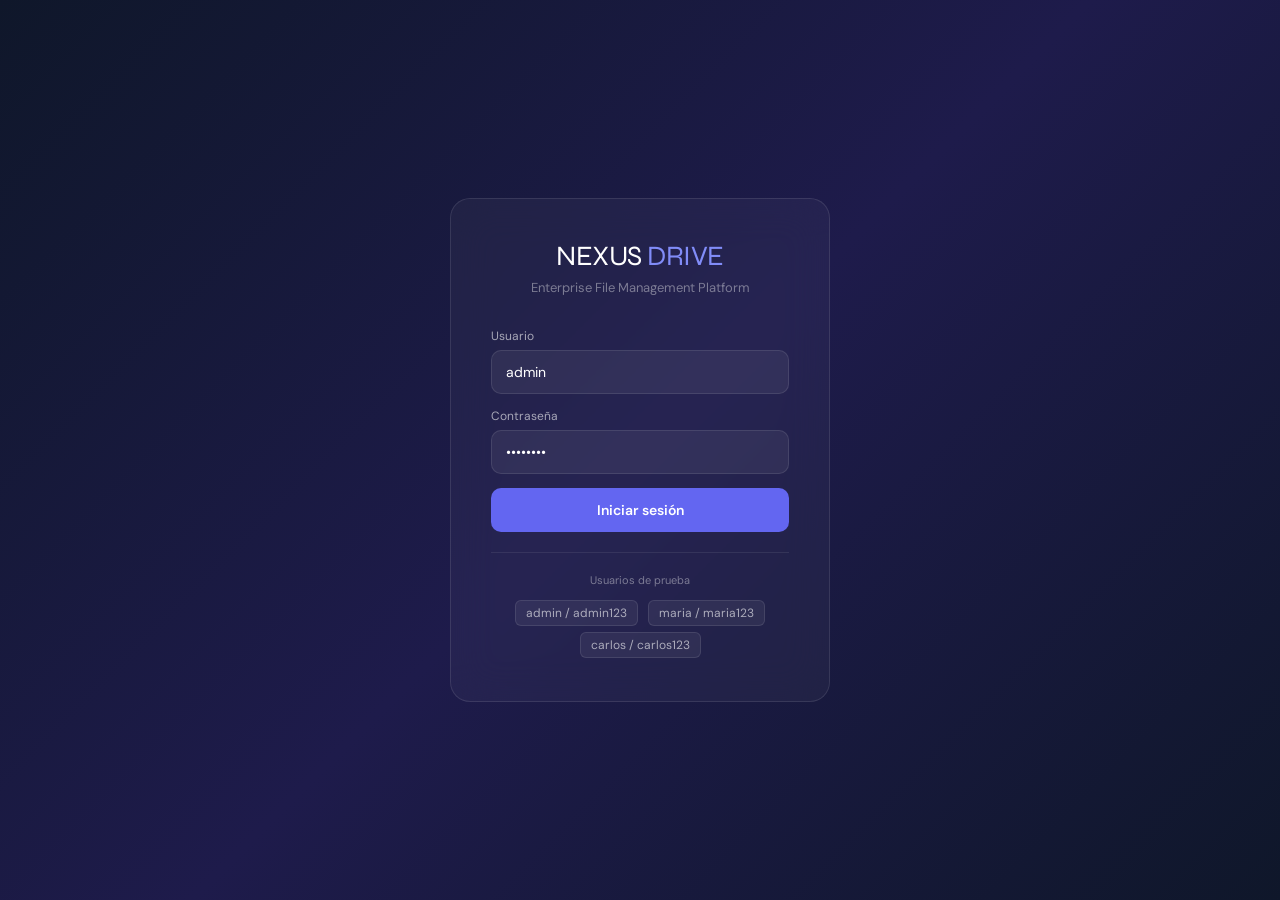
<file: index.html>
<!DOCTYPE html>
<html lang="es">
<head>
<meta charset="UTF-8">
<meta name="viewport" content="width=device-width, initial-scale=1.0">
<title>Nexus Drive Enterprise</title>
<link rel="preconnect" href="https://fonts.googleapis.com">
<link href="https://fonts.googleapis.com/css2?family=DM+Sans:wght@300;400;500;600&family=Syne:wght@600;700&display=swap" rel="stylesheet">
<style>
:root {
  --brand: #0f172a; --brand-mid: #1e293b; --brand-soft: #334155;
  --accent: #6366f1; --accent-light: #818cf8; --accent-bg: #eef2ff;
  --accent-glow: rgba(99,102,241,0.15); --success: #10b981; --success-bg: #ecfdf5;
  --warning: #f59e0b; --warning-bg: #fffbeb; --danger: #ef4444; --danger-bg: #fef2f2;
  --info: #3b82f6; --info-bg: #eff6ff; --bg: #f8fafc; --surface: #ffffff;
  --surface-2: #f1f5f9; --surface-3: #e2e8f0; --text: #0f172a; --text-2: #475569;
  --text-3: #94a3b8; --border: #e2e8f0; --border-2: #cbd5e1;
  --shadow-sm: 0 1px 3px rgba(0,0,0,0.08), 0 1px 2px rgba(0,0,0,0.04);
  --shadow: 0 4px 16px rgba(0,0,0,0.08), 0 2px 4px rgba(0,0,0,0.04);
  --shadow-lg: 0 12px 32px rgba(0,0,0,0.1), 0 4px 8px rgba(0,0,0,0.06);
  --radius: 10px; --radius-lg: 16px; --sidebar-w: 260px; --header-h: 64px;
}
* { box-sizing: border-box; margin: 0; padding: 0; }
body { font-family: 'DM Sans', sans-serif; background: var(--bg); color: var(--text); height: 100vh; overflow: hidden; display: flex; flex-direction: column; }

/* LOGIN */
#login-screen { position: fixed; inset: 0; z-index: 1000; background: linear-gradient(135deg, #0f172a 0%, #1e1b4b 50%, #0f172a 100%); display: flex; align-items: center; justify-content: center; }
.login-card { background: rgba(255,255,255,0.04); border: 1px solid rgba(255,255,255,0.1); backdrop-filter: blur(20px); border-radius: 20px; padding: 40px; width: 380px; text-align: center; }
.login-logo { font-family: 'Syne', sans-serif; font-size: 28px; color: #fff; margin-bottom: 6px; letter-spacing: -0.5px; }
.login-logo span { color: #818cf8; }
.login-sub { color: rgba(255,255,255,0.4); font-size: 13px; margin-bottom: 32px; }
.login-label { color: rgba(255,255,255,0.6); font-size: 12px; text-align: left; display: block; margin-bottom: 6px; }
.login-input { width: 100%; background: rgba(255,255,255,0.06); border: 1px solid rgba(255,255,255,0.1); border-radius: 10px; color: white; font-size: 14px; padding: 12px 14px; margin-bottom: 14px; font-family: inherit; transition: border-color 0.2s; }
.login-input:focus { outline: none; border-color: #818cf8; }
.login-btn { width: 100%; background: #6366f1; color: white; border: none; border-radius: 10px; font-size: 14px; font-weight: 600; padding: 13px; cursor: pointer; font-family: inherit; transition: all 0.2s; }
.login-btn:hover { background: #4f46e5; transform: translateY(-1px); }
.login-err { color: #f87171; font-size: 13px; margin-top: 8px; }
.demo-users { margin-top: 20px; padding-top: 20px; border-top: 1px solid rgba(255,255,255,0.08); }
.demo-users p { color: rgba(255,255,255,0.4); font-size: 11px; margin-bottom: 10px; }
.demo-chip { display: inline-block; background: rgba(255,255,255,0.06); border: 1px solid rgba(255,255,255,0.1); border-radius: 6px; padding: 4px 10px; font-size: 12px; color: rgba(255,255,255,0.6); cursor: pointer; margin: 3px; transition: all 0.15s; }
.demo-chip:hover { background: rgba(255,255,255,0.12); color: white; }

/* LAYOUT */
#app { display: flex; height: 100vh; overflow: hidden; }

/* SIDEBAR */
.sidebar { width: var(--sidebar-w); background: var(--surface); border-right: 1px solid var(--border); display: flex; flex-direction: column; flex-shrink: 0; overflow: hidden; }
.sidebar-header { height: var(--header-h); padding: 0 20px; display: flex; align-items: center; gap: 10px; border-bottom: 1px solid var(--border); flex-shrink: 0; }
.logo-icon { width: 32px; height: 32px; background: var(--accent); border-radius: 8px; display: flex; align-items: center; justify-content: center; }
.logo-icon svg { width: 18px; height: 18px; fill: white; }
.logo-text { font-family: 'Syne', sans-serif; font-size: 16px; font-weight: 700; color: var(--text); }
.logo-text span { color: var(--accent); }
.sidebar-nav { padding: 12px 12px; flex: 1; overflow-y: auto; }
.nav-section { margin-bottom: 24px; }
.nav-label { font-size: 10px; font-weight: 600; color: var(--text-3); letter-spacing: 0.08em; text-transform: uppercase; padding: 0 8px; margin-bottom: 6px; }
.nav-item { display: flex; align-items: center; gap: 10px; padding: 9px 10px; border-radius: var(--radius); cursor: pointer; color: var(--text-2); font-size: 14px; transition: all 0.15s; margin-bottom: 2px; user-select: none; }
.nav-item:hover { background: var(--surface-2); color: var(--text); }
.nav-item.active { background: var(--accent-bg); color: var(--accent); font-weight: 500; }
.nav-item svg { width: 17px; height: 17px; flex-shrink: 0; }
.nav-badge { margin-left: auto; background: var(--surface-2); color: var(--text-3); font-size: 11px; padding: 2px 7px; border-radius: 20px; }
.nav-item.active .nav-badge { background: #e0e7ff; color: var(--accent); }
.folders-list { margin-top: 4px; }
.folder-item { display: flex; align-items: center; gap: 8px; padding: 8px 10px; border-radius: var(--radius); cursor: pointer; font-size: 13px; color: var(--text-2); transition: all 0.15s; margin-bottom: 1px; }
.folder-item:hover { background: var(--surface-2); color: var(--text); }
.folder-item.active { background: var(--accent-bg); color: var(--accent); }
.folder-count { margin-left: auto; color: var(--text-3); font-size: 11px; }
.sidebar-footer { padding: 12px; border-top: 1px solid var(--border); flex-shrink: 0; }
.storage-bar { height: 4px; background: var(--surface-3); border-radius: 4px; margin: 8px 0 6px; }
.storage-fill { height: 100%; border-radius: 4px; background: var(--accent); }
.storage-text { font-size: 11px; color: var(--text-3); }
.user-badge { display: flex; align-items: center; gap: 10px; padding: 10px; border-radius: var(--radius); cursor: pointer; transition: background 0.15s; }
.user-badge:hover { background: var(--surface-2); }
.avatar { width: 32px; height: 32px; border-radius: 8px; background: var(--accent); display: flex; align-items: center; justify-content: center; font-size: 12px; font-weight: 600; color: white; flex-shrink: 0; }
.user-info-name { font-size: 13px; font-weight: 500; color: var(--text); }
.user-info-role { font-size: 11px; color: var(--text-3); }
.logout-btn { margin-left: auto; color: var(--text-3); background: none; border: none; cursor: pointer; padding: 4px; border-radius: 6px; display: flex; transition: all 0.15s; }
.logout-btn:hover { background: var(--danger-bg); color: var(--danger); }
.logout-btn svg { width: 15px; height: 15px; }

/* MAIN */
.main { flex: 1; display: flex; flex-direction: column; overflow: hidden; }

/* TOPBAR */
.topbar { height: var(--header-h); background: var(--surface); border-bottom: 1px solid var(--border); display: flex; align-items: center; gap: 12px; padding: 0 24px; flex-shrink: 0; }
.search-wrap { flex: 1; max-width: 480px; position: relative; }
.search-icon { position: absolute; left: 12px; top: 50%; transform: translateY(-50%); color: var(--text-3); }
.search-icon svg { width: 16px; height: 16px; }
.search-input { width: 100%; background: var(--surface-2); border: 1px solid transparent; border-radius: var(--radius); padding: 9px 12px 9px 36px; font-size: 14px; color: var(--text); font-family: inherit; transition: all 0.2s; }
.search-input:focus { outline: none; background: white; border-color: var(--accent); box-shadow: 0 0 0 3px var(--accent-glow); }
.search-input::placeholder { color: var(--text-3); }
.topbar-right { margin-left: auto; display: flex; align-items: center; gap: 8px; }
.filter-select { background: var(--surface-2); border: 1px solid var(--border); border-radius: var(--radius); padding: 8px 12px; font-size: 13px; color: var(--text-2); font-family: inherit; cursor: pointer; }
.filter-select:focus { outline: none; }
.view-toggle { display: flex; background: var(--surface-2); border-radius: var(--radius); padding: 3px; gap: 2px; }
.view-btn { padding: 5px 8px; border-radius: 7px; border: none; background: none; cursor: pointer; color: var(--text-3); transition: all 0.15s; }
.view-btn.active { background: white; color: var(--accent); box-shadow: var(--shadow-sm); }
.view-btn svg { width: 16px; height: 16px; display: block; }
.btn-primary { display: flex; align-items: center; gap: 7px; background: var(--accent); color: white; border: none; border-radius: var(--radius); padding: 9px 16px; font-size: 13px; font-weight: 500; cursor: pointer; font-family: inherit; white-space: nowrap; transition: all 0.2s; }
.btn-primary:hover { background: #4f46e5; transform: translateY(-1px); box-shadow: 0 4px 12px var(--accent-glow); }
.btn-primary svg { width: 15px; height: 15px; }
.btn-ghost { display: flex; align-items: center; gap: 7px; background: none; color: var(--text-2); border: 1px solid var(--border); border-radius: var(--radius); padding: 8px 14px; font-size: 13px; cursor: pointer; font-family: inherit; transition: all 0.15s; }
.btn-ghost:hover { background: var(--surface-2); border-color: var(--border-2); }
.btn-ghost svg { width: 15px; height: 15px; }

/* CONTENT */
.content { flex: 1; overflow-y: auto; padding: 24px; }

/* BREADCRUMB */
.breadcrumb { display: flex; align-items: center; gap: 6px; margin-bottom: 20px; font-size: 13px; }
.crumb { color: var(--text-3); cursor: pointer; }
.crumb:hover { color: var(--text); }
.crumb-sep { color: var(--surface-3); }
.crumb-current { color: var(--text); font-weight: 500; }

/* STATS */
.stats-row { display: grid; grid-template-columns: repeat(4, 1fr); gap: 12px; margin-bottom: 24px; }
.stat-card { background: var(--surface); border: 1px solid var(--border); border-radius: var(--radius-lg); padding: 16px 18px; display: flex; align-items: center; gap: 14px; }
.stat-icon { width: 40px; height: 40px; border-radius: 10px; display: flex; align-items: center; justify-content: center; flex-shrink: 0; }
.stat-icon svg { width: 20px; height: 20px; }
.stat-value { font-size: 22px; font-weight: 600; color: var(--text); line-height: 1.1; }
.stat-label { font-size: 12px; color: var(--text-3); margin-top: 2px; }

/* SECTION HEADER */
.section-header { display: flex; align-items: center; gap: 10px; margin-bottom: 16px; }
.section-title { font-size: 15px; font-weight: 600; color: var(--text); flex: 1; }

/* GRID */
.files-grid { display: grid; grid-template-columns: repeat(auto-fill, minmax(180px, 1fr)); gap: 14px; }
.file-card { background: var(--surface); border: 1px solid var(--border); border-radius: var(--radius-lg); cursor: pointer; transition: all 0.2s; overflow: hidden; position: relative; }
.file-card:hover { border-color: var(--accent); box-shadow: 0 0 0 3px var(--accent-glow); transform: translateY(-2px); }
.file-card.selected { border-color: var(--accent); background: var(--accent-bg); }
.file-thumb { height: 110px; display: flex; align-items: center; justify-content: center; position: relative; overflow: hidden; }
.file-thumb-img { width: 100%; height: 100%; object-fit: cover; }
.file-type-icon { font-size: 44px; line-height: 1; }
.file-star-btn { position: absolute; top: 8px; right: 8px; background: rgba(255,255,255,0.9); border: none; border-radius: 6px; width: 28px; height: 28px; cursor: pointer; display: flex; align-items: center; justify-content: center; opacity: 0; transition: all 0.15s; }
.file-card:hover .file-star-btn { opacity: 1; }
.file-star-btn.starred { opacity: 1; color: var(--warning); }
.file-star-btn svg { width: 14px; height: 14px; }
.file-info { padding: 12px; }
.file-name { font-size: 13px; font-weight: 500; color: var(--text); white-space: nowrap; overflow: hidden; text-overflow: ellipsis; margin-bottom: 4px; }
.file-meta { font-size: 11px; color: var(--text-3); display: flex; gap: 8px; align-items: center; }
.file-meta-dot { width: 3px; height: 3px; border-radius: 50%; background: var(--surface-3); }
.file-actions { display: flex; gap: 4px; padding: 8px 12px; border-top: 1px solid var(--border); opacity: 0; transition: opacity 0.15s; }
.file-card:hover .file-actions { opacity: 1; }
.file-action-btn { flex: 1; background: none; border: none; cursor: pointer; padding: 5px; border-radius: 6px; display: flex; align-items: center; justify-content: center; color: var(--text-3); font-size: 11px; gap: 4px; transition: all 0.15s; font-family: inherit; }
.file-action-btn:hover { background: var(--surface-2); color: var(--text); }
.file-action-btn.del:hover { background: var(--danger-bg); color: var(--danger); }
.file-action-btn svg { width: 13px; height: 13px; }

/* LIST */
.files-list { display: flex; flex-direction: column; gap: 1px; }
.file-row { display: grid; grid-template-columns: 40px 1fr 120px 100px 120px auto; align-items: center; gap: 12px; padding: 11px 14px; background: var(--surface); border: 1px solid var(--border); border-radius: var(--radius); cursor: pointer; transition: all 0.15s; }
.file-row:hover { border-color: var(--border-2); background: var(--surface-2); }
.file-row-icon { width: 36px; height: 36px; border-radius: 8px; display: flex; align-items: center; justify-content: center; font-size: 20px; }
.file-row-name { font-size: 13px; font-weight: 500; color: var(--text); overflow: hidden; text-overflow: ellipsis; white-space: nowrap; }
.file-row-meta { font-size: 12px; color: var(--text-3); }
.file-row-actions { display: flex; gap: 6px; }
.icon-btn { background: none; border: none; cursor: pointer; padding: 6px; border-radius: 6px; color: var(--text-3); display: flex; transition: all 0.15s; }
.icon-btn:hover { background: var(--surface-2); color: var(--text); }
.icon-btn.del:hover { background: var(--danger-bg); color: var(--danger); }
.icon-btn svg { width: 15px; height: 15px; }

/* EMPTY */
.empty-state { text-align: center; padding: 60px 20px; }
.empty-icon { font-size: 56px; margin-bottom: 12px; opacity: 0.4; }
.empty-title { font-size: 16px; font-weight: 600; color: var(--text-2); margin-bottom: 6px; }
.empty-sub { font-size: 14px; color: var(--text-3); }

/* UPLOAD ZONE */
.upload-zone { border: 2px dashed var(--border-2); border-radius: var(--radius-lg); padding: 28px; text-align: center; transition: all 0.2s; cursor: pointer; margin-bottom: 20px; }
.upload-zone:hover, .upload-zone.drag { border-color: var(--accent); background: var(--accent-bg); }
.upload-zone p { color: var(--text-3); font-size: 13px; margin-top: 8px; }
.upload-zone strong { color: var(--accent); }

/* ===== FULLSCREEN FILE VIEWER ===== */
#view-file-modal {
  position: fixed; inset: 0; z-index: 200;
  background: rgba(0,0,0,0.92);
  display: flex; flex-direction: column;
  overflow: hidden;
}
.viewer-topbar {
  display: flex; align-items: center; gap: 12px; padding: 14px 20px;
  background: rgba(255,255,255,0.04); border-bottom: 1px solid rgba(255,255,255,0.08);
  flex-shrink: 0;
}
.viewer-file-name-wrap {
  flex: 1; display: flex; align-items: center; gap: 8px; min-width: 0;
}
.viewer-file-name {
  font-size: 15px; font-weight: 600; color: #fff;
  white-space: nowrap; overflow: hidden; text-overflow: ellipsis; cursor: pointer;
}
.viewer-file-name:hover { text-decoration: underline; text-decoration-color: rgba(255,255,255,0.4); }
.viewer-file-meta { font-size: 12px; color: rgba(255,255,255,0.45); flex-shrink: 0; }
.viewer-edit-name-input {
  font-size: 15px; font-weight: 600; background: rgba(255,255,255,0.1);
  border: 1px solid rgba(99,102,241,0.7); border-radius: 6px; color: #fff;
  padding: 5px 10px; font-family: inherit; flex: 1; min-width: 0; max-width: 500px;
}
.viewer-edit-name-input:focus { outline: none; border-color: #818cf8; }
.viewer-topbar-actions { display: flex; align-items: center; gap: 8px; flex-shrink: 0; }
.viewer-btn {
  display: flex; align-items: center; gap: 6px; padding: 7px 14px;
  border-radius: 8px; border: 1px solid rgba(255,255,255,0.15); background: rgba(255,255,255,0.07);
  color: rgba(255,255,255,0.8); font-size: 13px; font-family: inherit; cursor: pointer; transition: all 0.15s;
}
.viewer-btn:hover { background: rgba(255,255,255,0.15); color: #fff; }
.viewer-btn.accent { background: var(--accent); border-color: var(--accent); color: #fff; }
.viewer-btn.accent:hover { background: #4f46e5; }
.viewer-btn.danger:hover { background: rgba(239,68,68,0.2); border-color: rgba(239,68,68,0.5); color: #f87171; }
.viewer-btn.close-btn { padding: 7px 10px; }
.viewer-btn svg { width: 15px; height: 15px; }

.viewer-body { flex: 1; display: flex; overflow: hidden; }
.viewer-preview { flex: 1; display: flex; align-items: center; justify-content: center; overflow: auto; padding: 20px; }
.viewer-preview img { max-width: 100%; max-height: 100%; object-fit: contain; border-radius: 8px; }
.viewer-preview iframe { width: 100%; height: 100%; border: none; border-radius: 8px; background: white; }
.viewer-preview video { max-width: 100%; max-height: 100%; border-radius: 8px; }
.viewer-preview audio { width: 100%; padding: 20px; }
.viewer-preview pre { text-align:left; white-space: pre-wrap; word-break: break-word; font-size: 13px; line-height: 1.6; color: #e2e8f0; max-height: 100%; overflow-y: auto; padding: 24px; background: #1e293b; border-radius: 8px; width: 100%; font-family: 'Courier New', monospace; }
.viewer-preview-placeholder { text-align: center; }
.viewer-preview-placeholder .big-icon { font-size: 80px; opacity: 0.3; margin-bottom: 16px; }
.viewer-preview-placeholder p { color: rgba(255,255,255,0.35); font-size: 14px; }

.viewer-sidebar {
  width: 300px; flex-shrink: 0; background: rgba(255,255,255,0.03);
  border-left: 1px solid rgba(255,255,255,0.08); overflow-y: auto; padding: 20px;
}
.viewer-sidebar-section { margin-bottom: 24px; }
.viewer-sidebar-label { font-size: 10px; font-weight: 600; color: rgba(255,255,255,0.35); letter-spacing: 0.1em; text-transform: uppercase; margin-bottom: 10px; }
.viewer-info-row { display: flex; gap: 8px; margin-bottom: 8px; }
.viewer-info-key { font-size: 12px; color: rgba(255,255,255,0.4); flex-shrink: 0; width: 80px; }
.viewer-info-val { font-size: 12px; color: rgba(255,255,255,0.8); word-break: break-all; }
.viewer-tag { display: inline-block; background: rgba(99,102,241,0.2); color: #a5b4fc; border-radius: 20px; font-size: 11px; padding: 3px 9px; font-weight: 500; margin: 2px; }

/* SHARE in sidebar */
.viewer-share-toggle { display: flex; align-items: center; gap: 10px; margin-bottom: 10px; }
.switch-checkbox { width: 40px; height: 24px; position: relative; cursor: pointer; flex-shrink: 0; }
.switch-checkbox input { display: none; }
.switch-slider { position: absolute; top: 0; left: 0; right: 0; bottom: 0; background: rgba(255,255,255,0.15); border-radius: 20px; transition: all 0.3s; display: flex; align-items: center; padding: 0 3px; }
.switch-slider::after { content: ""; width: 18px; height: 18px; background: white; border-radius: 50%; transition: all 0.3s; box-shadow: var(--shadow-sm); }
.switch-checkbox input:checked + .switch-slider { background: var(--success); }
.switch-checkbox input:checked + .switch-slider::after { transform: translateX(16px); }
.viewer-share-status { font-size: 13px; color: rgba(255,255,255,0.6); }
.viewer-share-link { background: rgba(255,255,255,0.06); border: 1px solid rgba(255,255,255,0.1); border-radius: 8px; padding: 8px 12px; font-size: 11px; color: rgba(255,255,255,0.7); font-family: 'Courier New', monospace; word-break: break-all; margin-bottom: 8px; cursor: pointer; transition: background 0.15s; }
.viewer-share-link:hover { background: rgba(255,255,255,0.1); }
.viewer-copy-btn { width: 100%; padding: 8px; background: rgba(255,255,255,0.07); border: 1px solid rgba(255,255,255,0.12); border-radius: 8px; color: rgba(255,255,255,0.7); font-size: 12px; font-family: inherit; cursor: pointer; transition: all 0.15s; display: flex; align-items: center; justify-content: center; gap: 6px; }
.viewer-copy-btn:hover { background: rgba(255,255,255,0.14); color: #fff; }
.viewer-copy-btn svg { width: 13px; height: 13px; }

/* FOLDER RENAME */
.folder-item .folder-name-text { flex: 1; overflow: hidden; text-overflow: ellipsis; white-space: nowrap; }
.folder-rename-input { flex: 1; background: rgba(99,102,241,0.1); border: 1px solid var(--accent); border-radius: 5px; color: var(--text); font-size: 13px; padding: 2px 7px; font-family: inherit; }
.folder-rename-input:focus { outline: none; }
.folder-rename-btn { background: none; border: none; cursor: pointer; padding: 3px; border-radius: 4px; color: var(--accent); display: flex; flex-shrink: 0; }
.folder-rename-btn:hover { background: var(--accent-bg); }
.folder-rename-btn svg { width: 13px; height: 13px; }

/* MODAL */
.modal-backdrop { position: fixed; inset: 0; background: rgba(0,0,0,0.5); z-index: 100; display: flex; align-items: center; justify-content: center; padding: 20px; }
.modal { background: var(--surface); border-radius: var(--radius-lg); width: 100%; max-width: 480px; box-shadow: var(--shadow-lg); overflow: hidden; }
.modal-header { display: flex; align-items: center; gap: 12px; padding: 20px 24px; border-bottom: 1px solid var(--border); }
.modal-title { font-size: 16px; font-weight: 600; color: var(--text); flex: 1; }
.modal-close { background: none; border: none; cursor: pointer; color: var(--text-3); padding: 4px; border-radius: 6px; display: flex; }
.modal-close:hover { background: var(--surface-2); color: var(--text); }
.modal-close svg { width: 18px; height: 18px; }
.modal-body { padding: 24px; max-height: 65vh; overflow-y: auto; }
.modal-footer { display: flex; gap: 10px; justify-content: flex-end; padding: 16px 24px; border-top: 1px solid var(--border); }
.field-label { font-size: 12px; font-weight: 500; color: var(--text-2); margin-bottom: 6px; display: block; }
.field-input { width: 100%; background: var(--surface-2); border: 1px solid var(--border); border-radius: var(--radius); padding: 10px 12px; font-size: 14px; color: var(--text); font-family: inherit; transition: all 0.2s; margin-bottom: 14px; }
.field-input:focus { outline: none; border-color: var(--accent); background: white; box-shadow: 0 0 0 3px var(--accent-glow); }

/* UPLOAD PROGRESS */
.upload-progress { margin-top: 14px; }
.progress-bar { height: 4px; background: var(--surface-3); border-radius: 4px; overflow: hidden; }
.progress-fill { height: 100%; background: var(--accent); border-radius: 4px; transition: width 0.3s; }
.progress-text { font-size: 12px; color: var(--text-3); margin-top: 6px; }

/* DEPT BADGE */
.dept-badge { font-size: 10px; font-weight: 600; padding: 2px 7px; border-radius: 5px; text-transform: uppercase; letter-spacing: 0.04em; }
.dept-IT { background: #dbeafe; color: #1e40af; }
.dept-Ventas { background: #d1fae5; color: #065f46; }
.dept-Finanzas { background: #fce7f3; color: #9d174d; }
.dept-Marketing { background: #ede9fe; color: #5b21b6; }
.dept-RRHH { background: #fef3c7; color: #92400e; }
.dept-General { background: #f1f5f9; color: #475569; }

/* LIST HEADER */
.list-header { display: grid; grid-template-columns: 40px 1fr 120px 100px 120px auto; gap: 12px; padding: 8px 14px; font-size: 11px; font-weight: 600; color: var(--text-3); text-transform: uppercase; letter-spacing: 0.05em; }

/* TAGS */
.tags { display: flex; flex-wrap: wrap; gap: 6px; margin-top: 8px; }
.tag { background: var(--accent-bg); color: var(--accent); border-radius: 20px; font-size: 11px; padding: 3px 9px; font-weight: 500; }

/* TYPE BG */
.type-pdf { background: #fee2e2; } .type-word { background: #dbeafe; } .type-excel { background: #d1fae5; }
.type-image { background: #fce7f3; } .type-video { background: #ede9fe; } .type-code { background: #f3f4f6; }
.type-archive { background: #fef3c7; } .type-file { background: #f1f5f9; } .type-ppt { background: #ffedd5; }
.type-audio { background: #fdf4ff; } .type-text { background: #f8fafc; }

/* TOAST */
.toasts { position: fixed; bottom: 20px; right: 20px; z-index: 999; display: flex; flex-direction: column; gap: 8px; }
.toast { background: var(--brand); color: white; border-radius: var(--radius); padding: 12px 16px; font-size: 13px; box-shadow: var(--shadow-lg); display: flex; align-items: center; gap: 10px; animation: slideUp 0.3s ease; min-width: 240px; }
.toast.success { background: #064e3b; } .toast.error { background: #7f1d1d; }
@keyframes slideUp { from { opacity: 0; transform: translateY(10px); } to { opacity: 1; transform: translateY(0); } }

/* ESC hint */
.esc-hint { font-size: 11px; color: rgba(255,255,255,0.25); padding: 4px 8px; border: 1px solid rgba(255,255,255,0.1); border-radius: 5px; }
</style>
</head>
<body>

<!-- LOGIN -->
<div id="login-screen">
  <div class="login-card">
    <div class="login-logo">NEXUS <span>DRIVE</span></div>
    <div class="login-sub">Enterprise File Management Platform</div>
    <label class="login-label">Usuario</label>
    <input id="l-user" class="login-input" type="text" placeholder="usuario" value="admin">
    <label class="login-label">Contraseña</label>
    <input id="l-pass" class="login-input" type="password" placeholder="••••••••" value="admin123"
           onkeydown="if(event.key==='Enter') doLogin()">
    <button class="login-btn" onclick="doLogin()">Iniciar sesión</button>
    <div id="login-err" class="login-err"></div>
    <div class="demo-users">
      <p>Usuarios de prueba</p>
      <span class="demo-chip" onclick="setDemo('admin','admin123')">admin / admin123</span>
      <span class="demo-chip" onclick="setDemo('maria','maria123')">maria / maria123</span>
      <span class="demo-chip" onclick="setDemo('carlos','carlos123')">carlos / carlos123</span>
    </div>
  </div>
</div>

<!-- APP -->
<div id="app" style="display:none">
  <aside class="sidebar">
    <div class="sidebar-header">
      <div class="logo-icon"><svg viewBox="0 0 20 20"><path d="M2 4a2 2 0 012-2h4l2 2h6a2 2 0 012 2v9a2 2 0 01-2 2H4a2 2 0 01-2-2V4z"/></svg></div>
      <div class="logo-text">Nexus <span>Drive</span></div>
    </div>
    <div class="sidebar-nav">
      <div class="nav-section">
        <div class="nav-label">Principal</div>
        <div class="nav-item active" id="nav-all" onclick="setView('all')">
          <svg viewBox="0 0 20 20" fill="none" stroke="currentColor" stroke-width="1.8"><rect x="2" y="2" width="7" height="7" rx="1.5"/><rect x="11" y="2" width="7" height="7" rx="1.5"/><rect x="2" y="11" width="7" height="7" rx="1.5"/><rect x="11" y="11" width="7" height="7" rx="1.5"/></svg>
          Todos los archivos <span class="nav-badge" id="nb-all">0</span>
        </div>
        <div class="nav-item" id="nav-recent" onclick="setView('recent')">
          <svg viewBox="0 0 20 20" fill="none" stroke="currentColor" stroke-width="1.8"><circle cx="10" cy="10" r="8"/><path d="M10 6v4l3 3"/></svg>
          Recientes
        </div>
        <div class="nav-item" id="nav-starred" onclick="setView('starred')">
          <svg viewBox="0 0 20 20" fill="none" stroke="currentColor" stroke-width="1.8"><path d="M10 2l2.5 5 5.5.8-4 3.9.9 5.3-4.9-2.6L5 17l.9-5.3L2 7.8 7.5 7z"/></svg>
          Destacados <span class="nav-badge" id="nb-starred">0</span>
        </div>
        <div class="nav-item" id="nav-upload" onclick="openUpload()">
          <svg viewBox="0 0 20 20" fill="none" stroke="currentColor" stroke-width="1.8"><path d="M10 13V4M6 8l4-4 4 4"/><path d="M3 15v1a2 2 0 002 2h10a2 2 0 002-2v-1"/></svg>
          Subir archivo
        </div>
      </div>
      <div class="nav-section">
        <div style="display:flex;align-items:center;margin-bottom:6px">
          <div class="nav-label" style="margin-bottom:0;flex:1">Carpetas</div>
          <button onclick="openNewFolder()" style="background:none;border:none;cursor:pointer;color:var(--text-3);padding:2px;border-radius:4px;display:flex" title="Nueva carpeta">
            <svg width="14" height="14" viewBox="0 0 20 20" fill="none" stroke="currentColor" stroke-width="2"><path d="M10 4v12M4 10h12"/></svg>
          </button>
        </div>
        <div class="folders-list" id="folders-list"></div>
      </div>
    </div>
    <div class="sidebar-footer">
      <div class="storage-bar"><div class="storage-fill" id="storage-fill" style="width:0%"></div></div>
      <div class="storage-text" id="storage-text">Calculando...</div>
      <div style="height:10px"></div>
      <div class="user-badge">
        <div class="avatar" id="user-avatar">?</div>
        <div>
          <div class="user-info-name" id="user-name">Usuario</div>
          <div class="user-info-role" id="user-role">—</div>
        </div>
        <button class="logout-btn" onclick="logout()" title="Cerrar sesión">
          <svg viewBox="0 0 20 20" fill="none" stroke="currentColor" stroke-width="1.8"><path d="M13 9l3 3-3 3M16 12H8M10 4H6a2 2 0 00-2 2v8a2 2 0 002 2h4"/></svg>
        </button>
      </div>
    </div>
  </aside>

  <main class="main">
    <div class="topbar">
      <div class="search-wrap">
        <span class="search-icon"><svg viewBox="0 0 20 20" fill="none" stroke="currentColor" stroke-width="2"><circle cx="9" cy="9" r="6"/><path d="M15 15l-3.5-3.5"/></svg></span>
        <input class="search-input" id="search-input" placeholder="Buscar archivos, carpetas, departamentos..." oninput="debSearch()">
      </div>
      <select class="filter-select" id="type-filter" onchange="loadFiles()">
        <option value="">Todos los tipos</option>
        <option value="pdf">📄 PDF</option>
        <option value="word">📝 Word</option>
        <option value="excel">📊 Excel</option>
        <option value="image">🖼 Imagen</option>
        <option value="video">🎥 Video</option>
        <option value="code">💻 Código</option>
        <option value="archive">📦 Comprimidos</option>
      </select>
      <select class="filter-select" id="sort-filter" onchange="loadFiles()">
        <option value="date">Más reciente</option>
        <option value="name">Nombre A-Z</option>
        <option value="size">Tamaño</option>
      </select>
      <div class="view-toggle">
        <button class="view-btn active" id="grid-btn" onclick="setViewMode('grid')" title="Cuadrícula">
          <svg viewBox="0 0 20 20" fill="none" stroke="currentColor" stroke-width="1.8"><rect x="2" y="2" width="7" height="7" rx="1"/><rect x="11" y="2" width="7" height="7" rx="1"/><rect x="2" y="11" width="7" height="7" rx="1"/><rect x="11" y="11" width="7" height="7" rx="1"/></svg>
        </button>
        <button class="view-btn" id="list-btn" onclick="setViewMode('list')" title="Lista">
          <svg viewBox="0 0 20 20" fill="none" stroke="currentColor" stroke-width="1.8"><path d="M3 5h14M3 10h14M3 15h14"/></svg>
        </button>
      </div>
      <button class="btn-primary" onclick="openUpload()">
        <svg viewBox="0 0 20 20" fill="none" stroke="currentColor" stroke-width="2"><path d="M10 13V4M6 8l4-4 4 4"/><path d="M3 15v1a2 2 0 002 2h10a2 2 0 002-2v-1"/></svg>
        Subir
      </button>
    </div>

    <div class="content">
      <div class="breadcrumb" id="breadcrumb"></div>
      <div class="stats-row" id="stats-row">
        <div class="stat-card">
          <div class="stat-icon" style="background:#ede9fe"><svg viewBox="0 0 20 20" fill="none" stroke="#7c3aed" stroke-width="1.8"><path d="M4 4h5l2 2h5v10H4z"/></svg></div>
          <div><div class="stat-value" id="s-files">—</div><div class="stat-label">Archivos totales</div></div>
        </div>
        <div class="stat-card">
          <div class="stat-icon" style="background:#dbeafe"><svg viewBox="0 0 20 20" fill="none" stroke="#2563eb" stroke-width="1.8"><path d="M3 7a2 2 0 012-2h4l2 2h4a2 2 0 012 2v6a2 2 0 01-2 2H5a2 2 0 01-2-2V7z"/></svg></div>
          <div><div class="stat-value" id="s-folders">—</div><div class="stat-label">Carpetas</div></div>
        </div>
        <div class="stat-card">
          <div class="stat-icon" style="background:#d1fae5"><svg viewBox="0 0 20 20" fill="none" stroke="#059669" stroke-width="1.8"><path d="M4 7h12M4 11h8M4 15h5"/></svg></div>
          <div><div class="stat-value" id="s-size">—</div><div class="stat-label">Almacenamiento</div></div>
        </div>
        <div class="stat-card">
          <div class="stat-icon" style="background:#fef3c7"><svg viewBox="0 0 20 20" fill="none" stroke="#d97706" stroke-width="1.8"><path d="M10 2l2.5 5 5.5.8-4 3.9.9 5.3-4.9-2.6L5 17l.9-5.3L2 7.8 7.5 7z"/></svg></div>
          <div><div class="stat-value" id="s-starred">—</div><div class="stat-label">Destacados</div></div>
        </div>
      </div>

      <div class="section-header">
        <div class="section-title" id="section-title">Todos los archivos</div>
        <div id="selection-actions" style="display:none;gap:8px">
          <button class="btn-ghost" style="font-size:12px;padding:6px 10px" onclick="clearSelection()">Cancelar</button>
          <button class="btn-ghost" style="font-size:12px;padding:6px 10px;color:var(--danger);border-color:#fecaca" onclick="deleteSelected()">Eliminar selección</button>
        </div>
      </div>

      <div id="list-header" class="list-header" style="display:none">
        <div></div><div>Nombre</div><div>Departamento</div><div>Tamaño</div><div>Fecha</div><div>Acciones</div>
      </div>
      <div id="files-container"></div>
    </div>
  </main>
</div>

<!-- ===== FULLSCREEN FILE VIEWER ===== -->
<div id="view-file-modal" style="display:none">
  <div class="viewer-topbar">
    <div class="viewer-file-name-wrap" id="viewer-name-wrap">
      <!-- filled by JS -->
    </div>
    <div class="viewer-topbar-actions">
      <span class="esc-hint">ESC para cerrar</span>
      <button class="viewer-btn" id="view-star-btn" onclick="toggleStar(currentViewFileId, null)">
        <svg id="view-star-icon" viewBox="0 0 20 20" fill="none" stroke="currentColor" stroke-width="1.8"><path d="M10 2l2.5 5 5.5.8-4 3.9.9 5.3-4.9-2.6L5 17l.9-5.3L2 7.8 7.5 7z"/></svg>
        Destacar
      </button>
      <a id="view-file-download-link" href="#" style="text-decoration:none">
        <button class="viewer-btn accent">
          <svg viewBox="0 0 20 20" fill="none" stroke="currentColor" stroke-width="2"><path d="M10 4v9M6 9l4 4 4-4"/><path d="M3 15v1a2 2 0 002 2h10a2 2 0 002-2v-1"/></svg>
          Descargar
        </button>
      </a>
      <button class="viewer-btn danger close-btn" onclick="closeViewFile()" title="Cerrar">
        <svg viewBox="0 0 20 20" fill="none" stroke="currentColor" stroke-width="2"><path d="M15 5L5 15M5 5l10 10"/></svg>
      </button>
    </div>
  </div>

  <div class="viewer-body">
    <div class="viewer-preview" id="file-preview"></div>

    <div class="viewer-sidebar">
      <!-- Info -->
      <div class="viewer-sidebar-section">
        <div class="viewer-sidebar-label">Información</div>
        <div class="viewer-info-row"><span class="viewer-info-key">Tamaño</span><span class="viewer-info-val" id="view-file-size">—</span></div>
        <div class="viewer-info-row"><span class="viewer-info-key">Tipo</span><span class="viewer-info-val" id="view-file-type">—</span></div>
        <div class="viewer-info-row"><span class="viewer-info-key">Subido por</span><span class="viewer-info-val" id="view-file-user">—</span></div>
        <div class="viewer-info-row"><span class="viewer-info-key">Depto.</span><span class="viewer-info-val" id="view-file-dept">—</span></div>
        <div class="viewer-info-row"><span class="viewer-info-key">Fecha</span><span class="viewer-info-val" id="view-file-date">—</span></div>
      </div>

      <!-- Compartir -->
      <div class="viewer-sidebar-section">
        <div class="viewer-sidebar-label">Compartir</div>
        <div class="viewer-share-toggle">
          <label class="switch-checkbox">
            <input type="checkbox" id="view-share-toggle" onchange="toggleViewShare()">
            <span class="switch-slider"></span>
          </label>
          <span id="view-share-status" class="viewer-share-status">🔒 Enlace privado</span>
        </div>
        <div id="view-share-link-section" style="display:none">
          <div class="viewer-share-link" id="view-share-link" onclick="copyViewShareLink()">—</div>
          <button class="viewer-copy-btn" onclick="copyViewShareLink()">
            <svg viewBox="0 0 20 20" fill="none" stroke="currentColor" stroke-width="2"><path d="M5 9H4a2 2 0 01-2-2V4a2 2 0 012-2h5a2 2 0 012 2v1m-4 3h6a2 2 0 012 2v5a2 2 0 01-2 2h-5a2 2 0 01-2-2v-5a2 2 0 012-2z"/></svg>
            Copiar enlace
          </button>
        </div>
      </div>

      <!-- Etiquetas -->
      <div class="viewer-sidebar-section" id="view-file-tags-section" style="display:none">
        <div class="viewer-sidebar-label">Etiquetas</div>
        <div id="view-file-tags"></div>
      </div>
    </div>
  </div>
</div>

<!-- MODAL UPLOAD -->
<div class="modal-backdrop" id="upload-modal" style="display:none">
  <div class="modal">
    <div class="modal-header">
      <div class="modal-title">Subir archivos</div>
      <button class="modal-close" onclick="closeUpload()"><svg viewBox="0 0 20 20" fill="none" stroke="currentColor" stroke-width="2"><path d="M15 5L5 15M5 5l10 10"/></svg></button>
    </div>
    <div class="modal-body">
      <div class="upload-zone" id="drop-zone" onclick="document.getElementById('file-input').click()"
           ondragover="onDragOver(event)" ondragleave="onDragLeave(event)" ondrop="onDrop(event)">
        <svg width="32" height="32" viewBox="0 0 20 20" fill="none" stroke="#94a3b8" stroke-width="1.5"><path d="M10 13V4M6 8l4-4 4 4"/><path d="M3 15v1a2 2 0 002 2h10a2 2 0 002-2v-1"/></svg>
        <p><strong>Clic para seleccionar</strong> o arrastra archivos aquí</p>
        <p style="font-size:12px">Cualquier tipo de archivo · Múltiples archivos permitidos</p>
      </div>
      <input type="file" id="file-input" multiple style="display:none" onchange="onFileSelect(event)">
      <div id="upload-progress" class="upload-progress" style="display:none"></div>
      <label class="field-label">Carpeta destino</label>
      <select class="field-input" id="upload-folder-sel"><option value="root">📂 root (raíz)</option></select>
      <label class="field-label">Etiquetas (separadas por coma)</label>
      <input class="field-input" id="upload-tags" type="text" placeholder="contrato, Q4, cliente-abc">
    </div>
    <div class="modal-footer">
      <button class="btn-ghost" onclick="closeUpload()">Cancelar</button>
      <button class="btn-primary" id="upload-btn" onclick="doUpload()" disabled>
        <svg viewBox="0 0 20 20" fill="none" stroke="currentColor" stroke-width="2" width="15" height="15"><path d="M10 13V4M6 8l4-4 4 4"/><path d="M3 15v1a2 2 0 002 2h10a2 2 0 002-2v-1"/></svg>
        Subir archivos
      </button>
    </div>
  </div>
</div>

<!-- MODAL NUEVA CARPETA -->
<div class="modal-backdrop" id="folder-modal" style="display:none">
  <div class="modal">
    <div class="modal-header">
      <div class="modal-title">Nueva carpeta</div>
      <button class="modal-close" onclick="document.getElementById('folder-modal').style.display='none'"><svg viewBox="0 0 20 20" fill="none" stroke="currentColor" stroke-width="2"><path d="M15 5L5 15M5 5l10 10"/></svg></button>
    </div>
    <div class="modal-body">
      <label class="field-label">Nombre de la carpeta</label>
      <input class="field-input" id="new-folder-name" type="text" placeholder="Ej: Proyectos 2025" onkeydown="if(event.key==='Enter') createFolder()">
    </div>
    <div class="modal-footer">
      <button class="btn-ghost" onclick="document.getElementById('folder-modal').style.display='none'">Cancelar</button>
      <button class="btn-primary" onclick="createFolder()">Crear carpeta</button>
    </div>
  </div>
</div>

<div class="toasts" id="toasts"></div>

<script>
const API = "https://p-gina-login.onrender.com";

let currentUser = null;
let currentView = "all";
let currentFolder = null;
let viewMode = "grid";
let selectedFiles = new Set();
let pendingFiles = [];
let searchTimer = null;
let allFolders = [];
let currentViewFileId = null;
let currentViewFileData = null;

const FILE_ICONS = {
  pdf:"📄", word:"📝", excel:"📊", ppt:"📋",
  image:"🖼", video:"🎥", audio:"🎵", code:"💻",
  archive:"📦", text:"📃", file:"📁"
};

// AUTH
function setDemo(u,p){ document.getElementById("l-user").value=u; document.getElementById("l-pass").value=p; }

async function doLogin(){
  const username=document.getElementById("l-user").value.trim();
  const password=document.getElementById("l-pass").value;
  try{
    const res=await fetch(API+"/login",{method:"POST",headers:{"Content-Type":"application/json"},body:JSON.stringify({username,password})});
    const data=await res.json();
    if(data.success){
      currentUser=data.user;
      document.getElementById("login-screen").style.display="none";
      document.getElementById("app").style.display="flex";
      document.getElementById("user-avatar").textContent=data.user.avatar||data.user.username.substring(0,2).toUpperCase();
      document.getElementById("user-name").textContent=data.user.username;
      document.getElementById("user-role").textContent=data.user.role+" · "+data.user.department;
      init();
    } else {
      document.getElementById("login-err").textContent=data.error||"Error al iniciar sesión";
    }
  } catch(e){
    document.getElementById("login-err").textContent="No se puede conectar al servidor";
  }
}

function logout(){ currentUser=null; document.getElementById("login-screen").style.display="flex"; document.getElementById("app").style.display="none"; }

async function init(){ await Promise.all([loadFolders(),loadStats()]); setView("all"); }

// VIEW MANAGEMENT
function setView(view){
  currentView=view; currentFolder=null;
  document.querySelectorAll(".nav-item").forEach(el=>el.classList.remove("active"));
  const navEl=document.getElementById("nav-"+view);
  if(navEl) navEl.classList.add("active");
  document.querySelectorAll(".folder-item").forEach(el=>el.classList.remove("active"));
  updateBreadcrumb(); updateSectionTitle(); loadFiles();
}

function setFolderView(folderName){
  currentView="folder"; currentFolder=folderName;
  document.querySelectorAll(".nav-item").forEach(el=>el.classList.remove("active"));
  document.querySelectorAll(".folder-item").forEach(el=>el.classList.toggle("active",el.dataset.folder===folderName));
  updateBreadcrumb(); updateSectionTitle(); loadFiles();
}

function updateBreadcrumb(){
  const bc=document.getElementById("breadcrumb");
  let html=`<span class="crumb" onclick="setView('all')">Inicio</span>`;
  if(currentFolder) html+=`<span class="crumb-sep">/</span><span class="crumb-current">📂 ${currentFolder}</span>`;
  else if(currentView!=="all"){
    const labels={recent:"Recientes",starred:"Destacados"};
    html+=`<span class="crumb-sep">/</span><span class="crumb-current">${labels[currentView]||currentView}</span>`;
  }
  bc.innerHTML=html;
}

function updateSectionTitle(){
  const labels={all:"Todos los archivos",recent:"Archivos recientes",starred:"Archivos destacados"};
  const title=currentFolder?`📂 ${currentFolder}`:(labels[currentView]||currentView);
  document.getElementById("section-title").textContent=title;
}

function setViewMode(mode){
  viewMode=mode;
  document.getElementById("grid-btn").classList.toggle("active",mode==="grid");
  document.getElementById("list-btn").classList.toggle("active",mode==="list");
  document.getElementById("list-header").style.display=mode==="list"?"grid":"none";
  renderFiles(window._lastFiles||[]);
}

// LOAD FILES
async function loadFiles(){
  try{
    const search=document.getElementById("search-input").value;
    const type=document.getElementById("type-filter").value;
    const sort=document.getElementById("sort-filter").value;
    let params=new URLSearchParams({sort,search});
    if(type) params.set("type",type);
    if(currentView==="starred") params.set("starred","true");
    else if(currentView==="folder"&&currentFolder) params.set("folder",currentFolder);
    const res=await fetch(`${API}/files?${params}`);
    let files=await res.json();
    if(currentView==="recent") files=files.slice(0,20);
    window._lastFiles=files;
    renderFiles(files);
  } catch(e){ showToast("No se puede conectar al servidor","error"); }
}

function renderFiles(files){
  const container=document.getElementById("files-container");
  container.innerHTML="";
  if(!files.length){
    container.innerHTML=`<div class="empty-state"><div class="empty-icon">📂</div><div class="empty-title">No hay archivos aquí</div><div class="empty-sub">Sube un archivo para comenzar</div></div>`;
    return;
  }
  if(viewMode==="grid"){
    const grid=document.createElement("div"); grid.className="files-grid";
    files.forEach(f=>grid.appendChild(makeFileCard(f))); container.appendChild(grid);
  } else {
    const list=document.createElement("div"); list.className="files-list";
    files.forEach(f=>list.appendChild(makeFileRow(f))); container.appendChild(list);
  }
}

function makeFileCard(f){
  const el=document.createElement("div");
  el.className="file-card"+(selectedFiles.has(f.id)?" selected":"");
  const typeClass="type-"+f.icon;
  const icon=FILE_ICONS[f.icon]||"📁";
  const date=new Date(f.uploaded_at).toLocaleDateString("es-ES",{day:"2-digit",month:"short"});
  const starFill=f.starred?"#f59e0b":"none";
  const starStroke=f.starred?"#f59e0b":"currentColor";
  const thumbContent=f.icon==="image"
    ?`<img class="file-thumb-img" src="${API}/preview/${f.id}" alt="${f.original_name}" onerror="this.style.display='none';this.nextSibling.style.display='block'"><div class="file-type-icon" style="display:none">${icon}</div>`
    :`<div class="file-type-icon">${icon}</div>`;
  el.innerHTML=`
    <div class="file-thumb ${typeClass}" onclick="openViewFile('${f.id}')">
      ${thumbContent}
      <button class="file-star-btn ${f.starred?'starred':''}" onclick="event.stopPropagation();toggleStar('${f.id}',this)">
        <svg viewBox="0 0 20 20" fill="${starFill}" stroke="${starStroke}" stroke-width="1.8"><path d="M10 2l2.5 5 5.5.8-4 3.9.9 5.3-4.9-2.6L5 17l.9-5.3L2 7.8 7.5 7z"/></svg>
      </button>
    </div>
    <div class="file-info" onclick="openViewFile('${f.id}')">
      <div class="file-name" title="${f.original_name}">${f.original_name}</div>
      <div class="file-meta"><span>${f.size_display}</span><span class="file-meta-dot"></span><span>${date}</span></div>
      ${f.tags&&f.tags.length?`<div class="tags">${f.tags.slice(0,2).map(t=>`<span class="tag">${t}</span>`).join("")}</div>`:""}
    </div>
    <div class="file-actions">
      <a href="${API}/download/${f.id}" style="flex:1;text-decoration:none" onclick="event.stopPropagation()">
        <button class="file-action-btn" style="width:100%">
          <svg viewBox="0 0 20 20" fill="none" stroke="currentColor" stroke-width="1.8" width="13" height="13"><path d="M10 4v9M6 9l4 4 4-4"/><path d="M3 15v1a2 2 0 002 2h10a2 2 0 002-2v-1"/></svg>
          Descargar
        </button>
      </a>
      <button class="file-action-btn del" onclick="event.stopPropagation();deleteFile('${f.id}')">
        <svg viewBox="0 0 20 20" fill="none" stroke="currentColor" stroke-width="1.8" width="13" height="13"><path d="M3 6h14M8 6V4h4v2M5 6l1 11a2 2 0 002 2h4a2 2 0 002-2l1-11"/></svg>
      </button>
    </div>`;
  el.addEventListener('click',e=>{ if(!e.target.closest("button")&&!e.target.closest("a")) toggleSelect(f.id,el); });
  return el;
}

function makeFileRow(f){
  const el=document.createElement("div"); el.className="file-row";
  const icon=FILE_ICONS[f.icon]||"📁";
  const date=new Date(f.uploaded_at).toLocaleDateString("es-ES",{day:"2-digit",month:"short",year:"2-digit"});
  const deptClass="dept-"+(f.department||"General").replace(/\s+/g,"");
  const starFill=f.starred?"#f59e0b":"none";
  const starStroke=f.starred?"#f59e0b":"currentColor";
  el.innerHTML=`
    <div class="file-row-icon type-${f.icon}" style="cursor:pointer" onclick="openViewFile('${f.id}')">${icon}</div>
    <div onclick="openViewFile('${f.id}')" style="cursor:pointer;overflow:hidden">
      <div class="file-row-name">${f.original_name}</div>
      ${f.tags&&f.tags.length?`<div style="display:flex;gap:4px;margin-top:3px">${f.tags.slice(0,2).map(t=>`<span class="tag" style="font-size:10px">${t}</span>`).join("")}</div>`:""}
    </div>
    <div><span class="dept-badge ${deptClass}">${f.department||"General"}</span></div>
    <div class="file-row-meta">${f.size_display}</div>
    <div class="file-row-meta">${date}<br><span style="color:var(--text-3);font-size:10px">${f.uploaded_by}</span></div>
    <div class="file-row-actions">
      <button class="icon-btn" onclick="openViewFile('${f.id}')" title="Ver">
        <svg viewBox="0 0 20 20" fill="none" stroke="currentColor" stroke-width="1.8"><path d="M10 5C5 5 1 10 1 10s4 5 9 5 9-5 9-5-4-5-9-5zm0 3a2 2 0 110 4 2 2 0 010-4z"/></svg>
      </button>
      <button class="icon-btn" onclick="event.stopPropagation();toggleStar('${f.id}',this)" title="Destacar">
        <svg viewBox="0 0 20 20" fill="${starFill}" stroke="${starStroke}" stroke-width="1.8"><path d="M10 2l2.5 5 5.5.8-4 3.9.9 5.3-4.9-2.6L5 17l.9-5.3L2 7.8 7.5 7z"/></svg>
      </button>
      <a href="${API}/download/${f.id}" style="text-decoration:none">
        <button class="icon-btn" title="Descargar">
          <svg viewBox="0 0 20 20" fill="none" stroke="currentColor" stroke-width="1.8"><path d="M10 4v9M6 9l4 4 4-4"/><path d="M3 15v1a2 2 0 002 2h10a2 2 0 002-2v-1"/></svg>
        </button>
      </a>
      <button class="icon-btn del" onclick="event.stopPropagation();deleteFile('${f.id}')" title="Eliminar">
        <svg viewBox="0 0 20 20" fill="none" stroke="currentColor" stroke-width="1.8"><path d="M3 6h14M8 6V4h4v2M5 6l1 11a2 2 0 002 2h4a2 2 0 002-2l1-11"/></svg>
      </button>
    </div>`;
  el.addEventListener('click',e=>{ if(!e.target.closest("button")&&!e.target.closest("a")) toggleSelect(f.id,el); });
  return el;
}

// ===== FULLSCREEN FILE VIEWER =====
function openViewFile(fileId){
  currentViewFileId=fileId;
  const files=window._lastFiles||[];
  const file=files.find(f=>f.id===fileId);
  if(!file) return;
  currentViewFileData=file;

  // Name (editable)
  renderViewerName(file);

  document.getElementById("view-file-size").textContent=file.size_display;
  document.getElementById("view-file-type").textContent=file.mime||"desconocido";
  document.getElementById("view-file-user").textContent=file.uploaded_by;
  document.getElementById("view-file-dept").textContent=file.department||"General";
  document.getElementById("view-file-date").textContent=new Date(file.uploaded_at).toLocaleString("es-ES");

  // Preview
  const preview=document.getElementById("file-preview");
  const previewUrl=`${API}/preview/${file.id}`;
  const icon=FILE_ICONS[file.icon]||"📁";

  if(file.icon==="image"){
    preview.innerHTML=`<img src="${previewUrl}" alt="${file.original_name}" onerror="this.parentElement.innerHTML='<div class=\\'viewer-preview-placeholder\\'><div class=\\'big-icon\\'>${icon}</div><p>No se puede cargar la imagen</p></div>'">`;
  } else if(file.mime==="application/pdf"){
    preview.innerHTML=`<iframe src="${previewUrl}" title="${file.original_name}"></iframe>`;
  } else if(file.icon==="video"){
    preview.innerHTML=`<video controls><source src="${previewUrl}" type="${file.mime}">Tu navegador no soporta video.</video>`;
  } else if(file.icon==="audio"){
    preview.innerHTML=`<audio controls><source src="${previewUrl}" type="${file.mime}"></audio>`;
  } else if(file.icon==="text"||file.icon==="code"){
    preview.innerHTML=`<div style="color:rgba(255,255,255,0.4);font-size:13px">Cargando contenido...</div>`;
    fetch(previewUrl).then(r=>r.ok?r.text():Promise.reject()).then(text=>{
      const escaped=text.replace(/&/g,"&amp;").replace(/</g,"&lt;").replace(/>/g,"&gt;");
      preview.innerHTML=`<pre>${escaped}</pre>`;
    }).catch(()=>{
      preview.innerHTML=`<div class="viewer-preview-placeholder"><div class="big-icon">${icon}</div><p>No se puede previsualizar</p></div>`;
    });
  } else {
    preview.innerHTML=`<div class="viewer-preview-placeholder"><div class="big-icon">${icon}</div><p>Sin previsualización · descarga el archivo para abrirlo</p></div>`;
  }

  // Share
  document.getElementById("view-share-toggle").checked=file.is_public||false;
  updateViewShareUI(file);

  // Tags
  const tagsSection=document.getElementById("view-file-tags-section");
  if(file.tags&&file.tags.length){
    tagsSection.style.display="block";
    document.getElementById("view-file-tags").innerHTML=file.tags.map(t=>`<span class="viewer-tag">${t}</span>`).join("");
  } else { tagsSection.style.display="none"; }

  // Download
  document.getElementById("view-file-download-link").href=`${API}/download/${file.id}`;

  // Star icon
  const starIcon=document.getElementById("view-star-icon");
  starIcon.setAttribute("fill",file.starred?"#f59e0b":"none");
  starIcon.setAttribute("stroke",file.starred?"#f59e0b":"currentColor");

  document.getElementById("view-file-modal").style.display="flex";
}

function renderViewerName(file){
  const wrap=document.getElementById("viewer-name-wrap");
  wrap.innerHTML=`
    <span class="viewer-file-name" title="Clic para renombrar" onclick="startRenameFile('${file.id}')">${file.original_name}</span>
    <span class="viewer-file-meta">${file.size_display} · ${new Date(file.uploaded_at).toLocaleDateString("es-ES")}</span>`;
}

function startRenameFile(fileId){
  const file=(window._lastFiles||[]).find(f=>f.id===fileId);
  if(!file) return;
  const wrap=document.getElementById("viewer-name-wrap");
  const ext=file.original_name.includes(".")?"."+file.original_name.split(".").pop():"";
  const base=ext?file.original_name.slice(0,-ext.length):file.original_name;
  wrap.innerHTML=`
    <input class="viewer-edit-name-input" id="rename-file-input" type="text" value="${base}" />
    <span style="color:rgba(255,255,255,0.4);font-size:14px">${ext}</span>
    <button class="viewer-btn accent" style="padding:5px 12px;font-size:12px" onclick="saveRenameFile('${fileId}','${ext}')">
      <svg viewBox="0 0 20 20" fill="none" stroke="currentColor" stroke-width="2" width="14" height="14"><path d="M4 10l4 4L16 6"/></svg>
      Guardar
    </button>
    <button class="viewer-btn" style="padding:5px 10px;font-size:12px" onclick="renderViewerName(currentViewFileData)">Cancelar</button>`;
  const inp=document.getElementById("rename-file-input");
  inp.focus(); inp.select();
  inp.onkeydown=e=>{
    if(e.key==="Enter") saveRenameFile(fileId,ext);
    if(e.key==="Escape") renderViewerName(currentViewFileData);
  };
}

async function saveRenameFile(fileId,ext){
  const inp=document.getElementById("rename-file-input");
  if(!inp) return;
  const base=inp.value.trim();
  if(!base) return;
  const newName=base+ext;
  try{
    const res=await fetch(`${API}/rename/${fileId}`,{method:"PATCH",headers:{"Content-Type":"application/json"},body:JSON.stringify({name:newName})});
    if(!res.ok) throw new Error();
    showToast(`Renombrado a "${newName}"`, "success");
    await loadFiles();
    const updated=(window._lastFiles||[]).find(f=>f.id===fileId);
    if(updated){ currentViewFileData=updated; renderViewerName(updated); }
  } catch(e){ showToast("Error al renombrar","error"); }
}

function closeViewFile(){
  document.getElementById("view-file-modal").style.display="none";
  document.getElementById("file-preview").innerHTML="";
  currentViewFileId=null; currentViewFileData=null;
}

// Close on ESC
document.addEventListener("keydown",e=>{
  if(e.key==="Escape"&&document.getElementById("view-file-modal").style.display!=="none") closeViewFile();
});

// SHARE
function updateViewShareUI(file){
  const f=file||currentViewFileData;
  const isPublic=document.getElementById("view-share-toggle").checked;
  const section=document.getElementById("view-share-link-section");
  const status=document.getElementById("view-share-status");
  if(isPublic){
    section.style.display="block";
    status.textContent="✓ Enlace público";
    document.getElementById("view-share-link").textContent=`${API}/view/${f?f.share_id:""}`;
  } else {
    section.style.display="none";
    status.textContent="🔒 Enlace privado";
  }
}

async function toggleViewShare(){
  if(!currentViewFileId) return;
  const isPublic=document.getElementById("view-share-toggle").checked;
  try{
    if(isPublic){ await fetch(`${API}/share/${currentViewFileId}`,{method:"POST"}); showToast("✓ Enlace público activado","success"); }
    else { await fetch(`${API}/unshare/${currentViewFileId}`,{method:"POST"}); showToast("✓ Acceso revocado","success"); }
    await loadFiles();
    const updated=(window._lastFiles||[]).find(f=>f.id===currentViewFileId);
    if(updated) currentViewFileData=updated;
    updateViewShareUI(currentViewFileData);
  } catch(e){ showToast("Error al cambiar estado de compartir","error"); }
}

function copyViewShareLink(){
  const text=document.getElementById("view-share-link").textContent;
  navigator.clipboard.writeText(text).then(()=>showToast("✓ Enlace copiado","success")).catch(()=>{
    const el=document.createElement("textarea"); el.value=text; document.body.appendChild(el); el.select(); document.execCommand("copy"); document.body.removeChild(el);
    showToast("✓ Enlace copiado","success");
  });
}

// SELECTION
function toggleSelect(id,el){
  if(selectedFiles.has(id)){selectedFiles.delete(id);el.classList.remove("selected");}
  else{selectedFiles.add(id);el.classList.add("selected");}
  document.getElementById("selection-actions").style.display=selectedFiles.size?"flex":"none";
}
function clearSelection(){
  selectedFiles.clear();
  document.querySelectorAll(".file-card,.file-row").forEach(el=>el.classList.remove("selected"));
  document.getElementById("selection-actions").style.display="none";
}
async function deleteSelected(){
  if(!selectedFiles.size) return;
  if(!confirm(`¿Eliminar ${selectedFiles.size} archivo(s)?`)) return;
  for(const id of [...selectedFiles]) await deleteFile(id,true);
  clearSelection(); await Promise.all([loadFiles(),loadStats(),loadFolders()]);
}

// STAR
async function toggleStar(id,btn){
  try{
    const res=await fetch(`${API}/star/${id}`,{method:"POST"});
    const data=await res.json();
    const fill=data.starred?"#f59e0b":"none"; const stroke=data.starred?"#f59e0b":"currentColor";
    if(btn){ const svg=btn.querySelector("svg"); if(svg){svg.setAttribute("fill",fill);svg.setAttribute("stroke",stroke);} btn.classList.toggle("starred",data.starred); }
    if(id===currentViewFileId){ document.getElementById("view-star-icon").setAttribute("fill",fill); document.getElementById("view-star-icon").setAttribute("stroke",stroke); }
    loadStats();
  } catch(e){ showToast("Error al actualizar","error"); }
}

// DELETE
async function deleteFile(id,silent){
  if(!silent&&!confirm("¿Eliminar este archivo?")) return;
  try{
    await fetch(`${API}/delete/${id}`,{method:"DELETE"});
    if(!silent){ showToast("Archivo eliminado","success"); await Promise.all([loadFiles(),loadStats(),loadFolders()]); }
  } catch(e){ if(!silent) showToast("Error al eliminar","error"); }
}

// FOLDERS
async function loadFolders(){
  try{ const res=await fetch(API+"/folders"); allFolders=await res.json(); renderFolders(); updateUploadFolderSelect(); } catch(e){}
}

function renderFolders(){
  const el=document.getElementById("folders-list");
  let html="";
  allFolders.forEach(f=>{
    const active=currentFolder===f.name;
    html+=`<div class="folder-item ${active?"active":""}" data-folder="${f.name}">
      <span style="font-size:15px">📂</span>
      <span class="folder-name-text" onclick="setFolderView('${f.name}')">${f.name}</span>
      <button class="folder-rename-btn" onclick="startRenameFolder('${f.name}',this)" title="Renombrar">
        <svg viewBox="0 0 20 20" fill="none" stroke="currentColor" stroke-width="1.8"><path d="M13 3l4 4-10 10H3v-4L13 3z"/></svg>
      </button>
      <span class="folder-count">${f.count}</span>
    </div>`;
  });
  if(!allFolders.length) html=`<div style="font-size:12px;color:var(--text-3);padding:8px 10px">Sin carpetas</div>`;
  el.innerHTML=html;
}

function startRenameFolder(oldName, btn){
  const item=btn.closest(".folder-item");
  const nameSpan=item.querySelector(".folder-name-text");
  const countSpan=item.querySelector(".folder-count");
  const renameBtn=item.querySelector(".folder-rename-btn");
  // Replace name span with input
  nameSpan.style.display="none";
  renameBtn.style.display="none";
  countSpan.style.display="none";
  const inp=document.createElement("input");
  inp.className="folder-rename-input"; inp.value=oldName; inp.type="text";
  const saveBtn=document.createElement("button"); saveBtn.className="folder-rename-btn";
  saveBtn.title="Guardar"; saveBtn.innerHTML=`<svg viewBox="0 0 20 20" fill="none" stroke="currentColor" stroke-width="2"><path d="M4 10l4 4L16 6"/></svg>`;
  item.insertBefore(inp, renameBtn);
  item.insertBefore(saveBtn, renameBtn);
  inp.focus(); inp.select();
  const doSave=()=>saveRenameFolder(oldName,inp.value.trim());
  saveBtn.onclick=doSave;
  inp.onkeydown=e=>{ if(e.key==="Enter") doSave(); if(e.key==="Escape") loadFolders(); };
}

async function saveRenameFolder(oldName, newName){
  if(!newName||newName===oldName){ loadFolders(); return; }
  try{
    const res=await fetch(`${API}/folders/rename`,{method:"PATCH",headers:{"Content-Type":"application/json"},body:JSON.stringify({old_name:oldName,new_name:newName})});
    if(!res.ok) throw new Error();
    showToast(`Carpeta renombrada a "${newName}"`, "success");
    if(currentFolder===oldName) currentFolder=newName;
    await loadFolders(); loadFiles(); loadStats();
  } catch(e){ showToast("Error al renombrar carpeta","error"); loadFolders(); }
}

function updateUploadFolderSelect(){
  const sel=document.getElementById("upload-folder-sel");
  sel.innerHTML=`<option value="root">📂 root (raíz)</option>`;
  allFolders.forEach(f=>{
    if(f.name!=="root"){
      const opt=document.createElement("option"); opt.value=f.name; opt.textContent="📂 "+f.name;
      if(currentFolder&&currentFolder!=="root"&&f.name===currentFolder) opt.selected=true;
      sel.appendChild(opt);
    }
  });
}

// STATS
async function loadStats(){
  try{
    const res=await fetch(API+"/stats"); const s=await res.json();
    document.getElementById("s-files").textContent=s.total_files;
    document.getElementById("s-folders").textContent=allFolders.length;
    document.getElementById("s-size").textContent=s.total_size;
    document.getElementById("s-starred").textContent=s.starred;
    document.getElementById("nb-all").textContent=s.total_files;
    document.getElementById("nb-starred").textContent=s.starred;
    const pct=Math.min((s.total_size_bytes/(5*1024*1024*1024))*100,100);
    document.getElementById("storage-fill").style.width=pct+"%";
    document.getElementById("storage-text").textContent=`${s.total_size} de 5 GB usados`;
  } catch(e){}
}

// UPLOAD
function openUpload(){ document.getElementById("upload-modal").style.display="flex"; updateUploadFolderSelect(); if(currentFolder) document.getElementById("upload-folder-sel").value=currentFolder; }
function closeUpload(){ document.getElementById("upload-modal").style.display="none"; pendingFiles=[]; document.getElementById("upload-progress").style.display="none"; document.getElementById("upload-btn").disabled=true; document.getElementById("file-input").value=""; }
function onDragOver(e){ e.preventDefault(); document.getElementById("drop-zone").classList.add("drag"); }
function onDragLeave(){ document.getElementById("drop-zone").classList.remove("drag"); }
function onDrop(e){ e.preventDefault(); document.getElementById("drop-zone").classList.remove("drag"); pendingFiles=[...e.dataTransfer.files]; showPending(); }
function onFileSelect(e){ pendingFiles=[...e.target.files]; showPending(); }
function showPending(){
  if(!pendingFiles.length) return;
  document.getElementById("upload-btn").disabled=false;
  const prog=document.getElementById("upload-progress"); prog.style.display="block";
  prog.innerHTML=`<div class="progress-text">${pendingFiles.length} archivo(s) listo(s): ${pendingFiles.map(f=>f.name).join(", ")}</div>`;
}
async function doUpload(){
  if(!pendingFiles.length) return;
  const folder=document.getElementById("upload-folder-sel").value;
  const tags=document.getElementById("upload-tags").value;
  const btn=document.getElementById("upload-btn");
  btn.disabled=true; btn.textContent="Subiendo...";
  const prog=document.getElementById("upload-progress");
  prog.innerHTML=`<div class="progress-bar"><div class="progress-fill" id="pbar" style="width:0%"></div></div><div class="progress-text" id="ptext">0 / ${pendingFiles.length}</div>`;
  let done=0;
  for(const file of pendingFiles){
    const fd=new FormData(); fd.append("file",file); fd.append("folder",folder); fd.append("user",currentUser.username); fd.append("department",currentUser.department); fd.append("tags",tags);
    try{ await fetch(API+"/upload",{method:"POST",body:fd}); } catch(e){}
    done++;
    document.getElementById("pbar").style.width=(done/pendingFiles.length*100)+"%";
    document.getElementById("ptext").textContent=`${done} / ${pendingFiles.length} archivos`;
  }
  showToast(`${done} archivo(s) subidos correctamente`,"success");
  closeUpload(); await Promise.all([loadFiles(),loadStats(),loadFolders()]);
}

// NEW FOLDER
function openNewFolder(){ document.getElementById("folder-modal").style.display="flex"; document.getElementById("new-folder-name").value=""; setTimeout(()=>document.getElementById("new-folder-name").focus(),100); }
async function createFolder(){
  const name=document.getElementById("new-folder-name").value.trim(); if(!name) return;
  try{
    await fetch(API+"/folders/create",{method:"POST",headers:{"Content-Type":"application/json"},body:JSON.stringify({name})});
    document.getElementById("folder-modal").style.display="none";
    showToast(`Carpeta "${name}" creada`,"success"); await loadFolders(); loadStats();
  } catch(e){ showToast("Error al crear carpeta","error"); }
}

// SEARCH
function debSearch(){ clearTimeout(searchTimer); searchTimer=setTimeout(loadFiles,300); }

// TOAST
function showToast(msg,type=""){
  const el=document.createElement("div"); el.className="toast "+type;
  const icons={success:"✓",error:"✕","":"ℹ"};
  el.innerHTML=`<span>${icons[type]||"ℹ"}</span> ${msg}`;
  document.getElementById("toasts").appendChild(el);
  setTimeout(()=>el.remove(),3500);
}

// Close upload modal on backdrop click
document.getElementById("upload-modal").addEventListener("click",e=>{ if(e.target===document.getElementById("upload-modal")) closeUpload(); });
document.getElementById("folder-modal").addEventListener("click",e=>{ if(e.target===document.getElementById("folder-modal")) document.getElementById("folder-modal").style.display="none"; });
</script>
</body>
</html>
</file>
